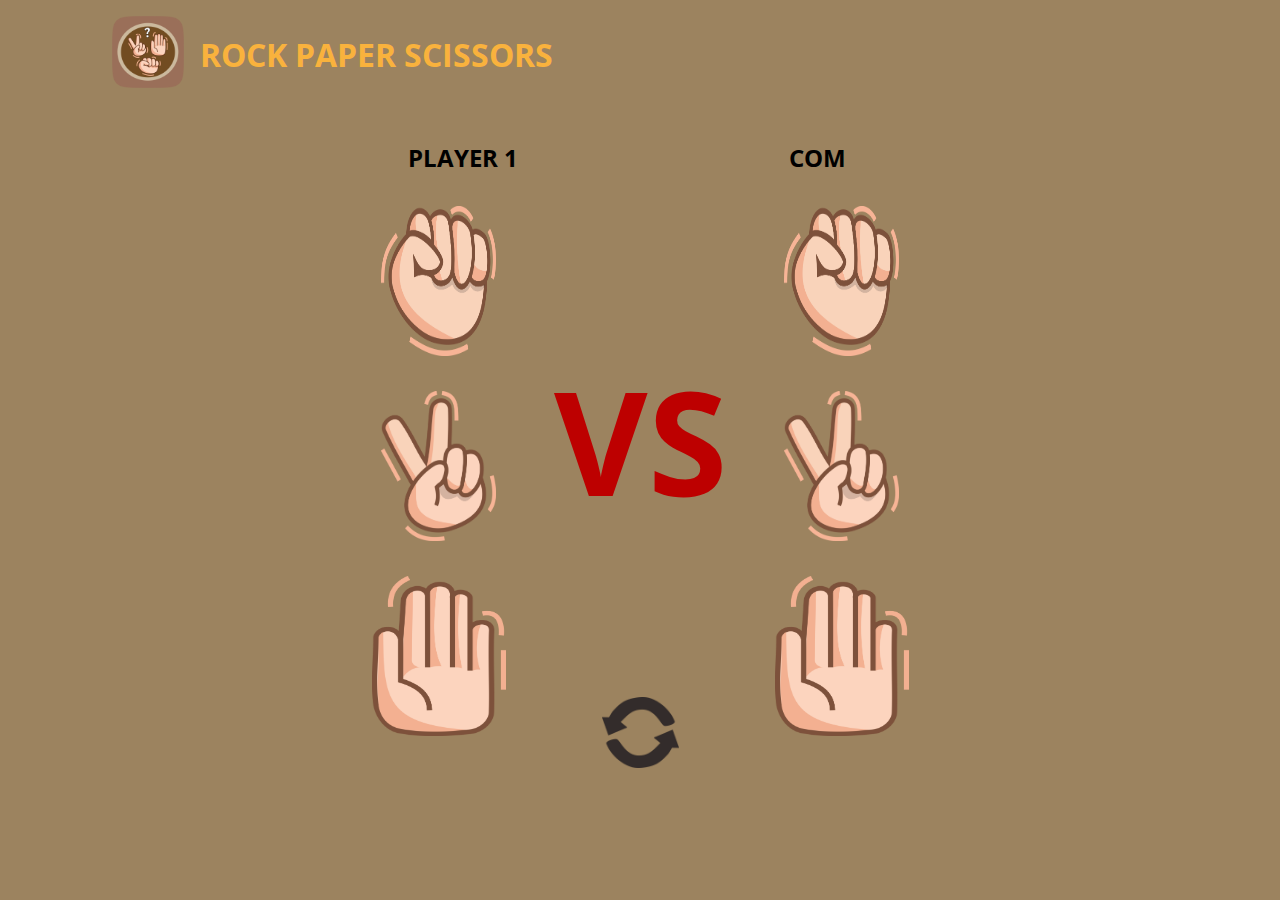
<file: game.html>
<!DOCTYPE html>
<html lang="en">
  <head>
    <meta charset="UTF-8" />
    <meta http-equiv="X-UA-Compatible" content="IE=edge" />
    <meta name="viewport" content="width=device-width, initial-scale=1.0" />
    <link
      rel="stylesheet"
      href="https://cdnjs.cloudflare.com/ajax/libs/font-awesome/6.0.0-beta3/css/all.min.css"
      integrity="sha512-Fo3rlrZj/k7ujTnHg4CGR2D7kSs0v4LLanw2qksYuRlEzO+tcaEPQogQ0KaoGN26/zrn20ImR1DfuLWnOo7aBA=="
      crossorigin="anonymous"
      referrerpolicy="no-referrer"
    />
    <link rel="stylesheet" href="stylegame.css" />
    <title>Document</title>
  </head>
  <body>
    <!-- HEADER -->
    <header class="container">
      <nav class="navbar">
        <a href="/index.html">
          <i class="fas fa-angle-left"></i>
        </a>
        <div class="nav-logo"><img src="assets/logo 1.svg" alt="logo" /></div>
        <h1 class="nav-title">ROCK PAPER SCISSORS</h1>
      </nav>
    </header>

    <!-- GAME -->
    <main class="container">
      <!-- PLAYER SIDE -->
      <div class="player-side">
        <div class="player-side__title">
          <h2>PLAYER 1</h2>
        </div>
        <div class="player-side__choice">
          <button class="options batu-p">
            <img
              src="assets/batu.png"
              alt="batu"
              width="115px"
              height="150px"
            />
          </button>
          <button class="options gunting-p">
            <img
              src="assets/gunting.png"
              alt="gunting"
              width="115px"
              height="150px"
            />
          </button>
          <button class="options kertas-p">
            <img
              src="assets/kertas.png"
              alt="kertas"
              width="134px"
              height="160px"
            />
          </button>
        </div>
      </div>
      <!-- RESULT/VS/RESET -->
      <div class="result-container">
        <div class="vs">
          <!-- <h1>VS</h1> -->
        </div>
        <button class="result-container__reset">
          <img
            src="assets/refresh.png"
            alt="refresh"
            width="77px"
            height="71px"
          />
        </button>
      </div>

      <!-- COMSIDE -->
      <div class="com-side">
        <div class="com-side__title">
          <h2>COM</h2>
        </div>
        <div class="com-side__choice">
          <button class="options batu-c">
            <img
              src="assets/batu.png"
              alt="batu"
              width="115px"
              height="150px"
            />
          </button>
          <button class="options gunting-c">
            <img
              src="assets/gunting.png"
              alt="gunting"
              width="115px"
              height="150px"
            />
          </button>
          <button class="options kertas-c">
            <img
              src="assets/kertas.png"
              alt="kertas"
              width="134px"
              height="160px"
            />
          </button>
        </div>
      </div>
    </main>
    <script src="app.js"></script>
  </body>
</html>
</file>
<file: stylegame.css>
@import url('https://fonts.googleapis.com/css2?family=Open+Sans:wght@400;500;700&display=swap');

* {
  padding: 0;
  margin: 0;
  box-sizing: border-box;
}

body {
  font-family: 'Open Sans';
  background-color: rgba(156, 131, 95, 1);
}

header h1 {
  color: rgba(249, 178, 61, 1);
}

.container {
  padding-right: 4rem;
  padding-left: 4rem;
  margin-right: auto;
  margin-left: auto;
  display: flex;
}

nav {
  display: flex;
  align-items: center;
  gap: 1rem;
  padding: 1rem 2rem;
  margin-bottom: 2rem;
}

main {
  justify-content: center;
}

.player-side__title {
  margin-bottom: 2rem;
  text-align: center;
}
.com-side__title {
  margin-bottom: 2rem;
  text-align: center;
}

.player-side__choice {
  display: flex;
  flex-direction: column;
  gap: 2rem;
  margin-right: 3rem;
}
.com-side__choice {
  display: flex;
  flex-direction: column;
  gap: 2rem;
  margin-left: 3rem;
}

button {
  background: none;
  border: none;
  cursor: pointer;
}

button:active {
  transform: scale(1.08);
}

.result-container {
  display: flex;
  flex-direction: column;
  align-items: center;
  justify-content: center;
  position: relative;
}

.result-container__reset {
  position: absolute;
  bottom: -2rem;
}

.fa-angle-left {
  font-size: 72px;
  color: rgba(114, 76, 33, 1);
}

/* conditionals */

.player-selected {
  padding: 2rem;
  background: rgba(196, 196, 196, 1);
  border-radius: 30px;
}

.versus {
  color: rgba(189, 0, 0, 1);
  font-size: 144px;
  text-align: center;
}

.result-container__draw {
  background: rgba(3, 91, 12, 1);
  padding: 20px 40px;
  color: white;
  text-align: center;
  transform: rotate(-30deg);
}

.result-container__win {
  background: rgba(76, 150, 84, 1);
  padding: 20px 40px;
  color: white;
  text-align: center;
  transform: rotate(-30deg);
}
</file>
